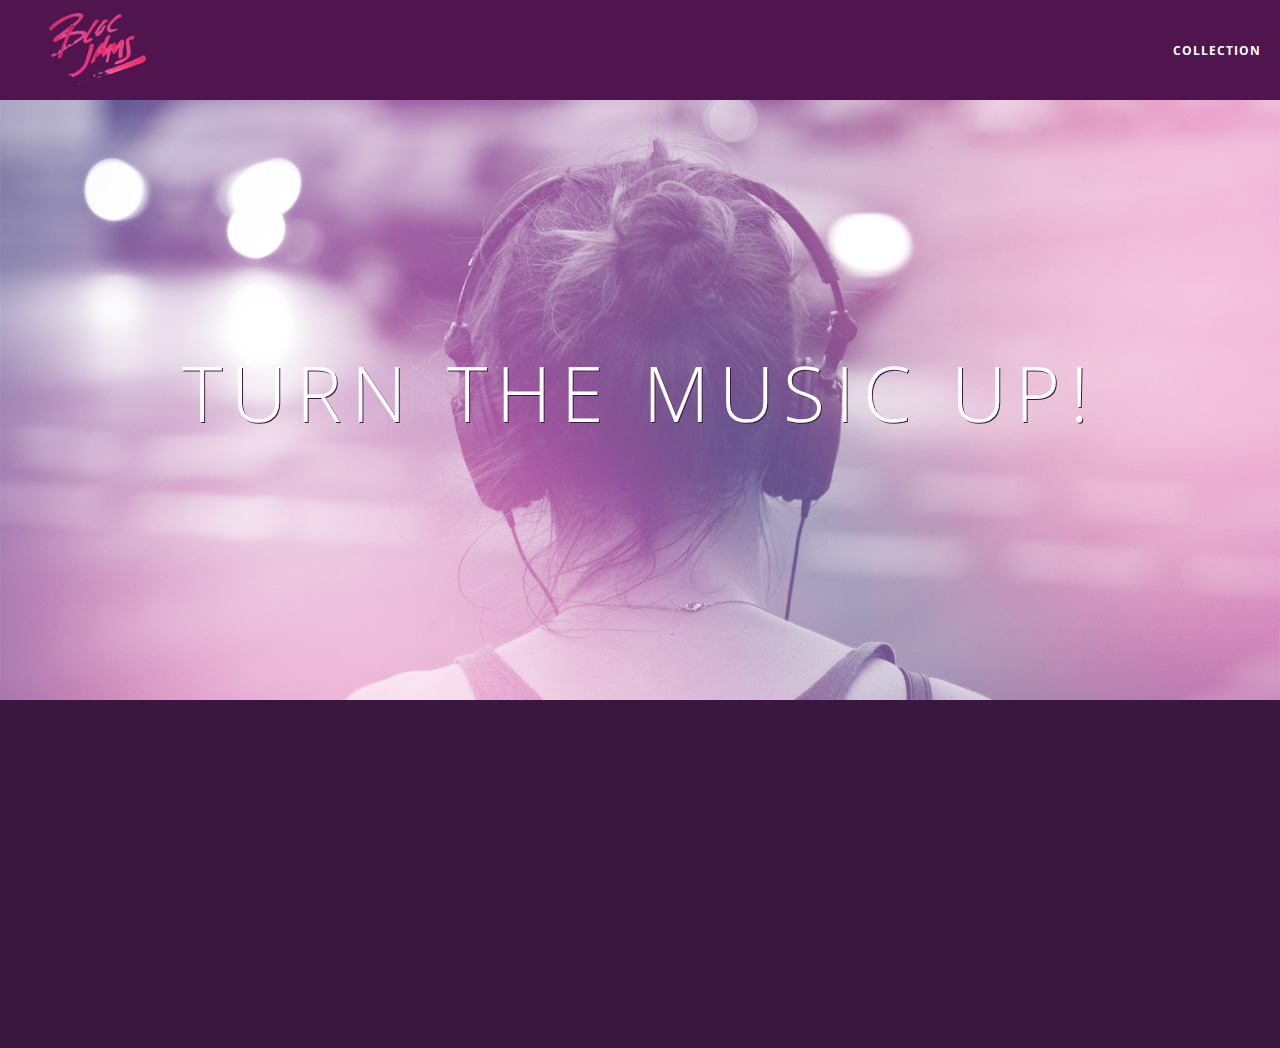
<file: index.html>
<!DOCTYPE html>
 <html>
     <head>
         <title>Bloc Jams</title>
         <meta name="viewport" content="width=device-width, initial-scale=1">
         <link rel="stylesheet" type="text/css" href="http://fonts.googleapis.com/css?family=Open+Sans:400,800,600,700,300">
         <link rel="stylesheet" type="text/css" href="http://code.ionicframework.com/ionicons/2.0.1/css/ionicons.min.css">
         <link rel="stylesheet" type="text/css" href="styles/normalize.css">
         <link rel="stylesheet" type="text/css" href="styles/main.css">
         <link rel="stylesheet" type="text/css" href="styles/landing.css">
     </head>
     <body class="landing">
         <nav class="navbar"> <!-- navigation bar -->
           <a href="index.html" class="logo">
               <img src="assets/images/bloc_jams_logo.png" alt="bloc jams logo">
           </a>
           <div class="links-container">
               <a href="collection.html" class="navbar-link">collection</a>
           </div>
         </nav><!-- .navbar -->
         <section class="hero-content"> <!-- hero content -->
            <h1 class="hero-title">Turn the music up!</h1>
         </section><!-- .hero-content -->
         <section class="selling-points container clearfix"> <!-- selling points -->
             <div class="point column third">
                 <span class="ion-music-note"></span>
                 <h5 class="point-title">Choose your music</h5>
                 <p class="point-description">The world is full of music; why should you have to listen to music that someone else chose?</p>
             </div><!-- .point -->
             <div class="point column third">
                 <span class="ion-radio-waves"></span>
                 <h5 class="point-title">Unlimited, streaming, ad-free</h5>
                 <p class="point-description">No arbitrary limits. No distractions.</p>
             </div><!-- .point -->
             <div class="point column third">
                 <span class="ion-iphone"></span>
                 <h5 class="point-title">Mobile enabled</h5>
                 <p class="point-description">Listen to your music on the go. This streaming service is available on all mobile platforms.</p>
             </div><!-- .point -->
         </section><!-- .selling-points -->

        <script src="https://code.jquery.com/jquery-2.1.3.min.js"></script>
        <script src="scripts/landing.js"></script>

     </body>
 </html>
</file>
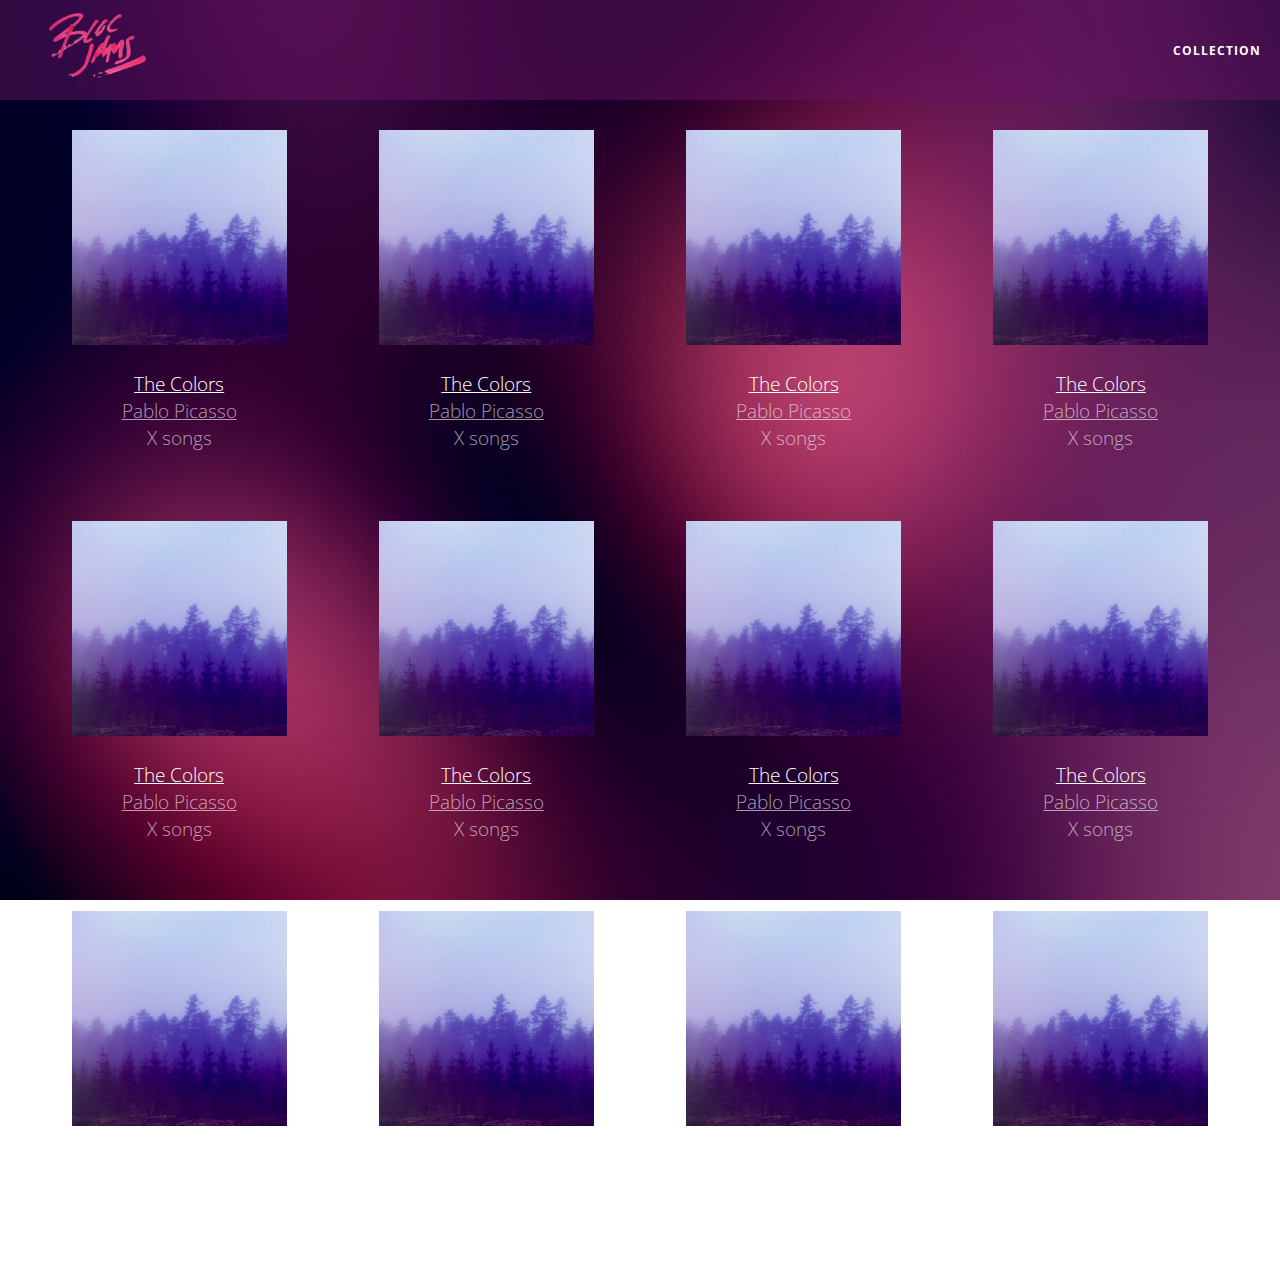
<file: collection.html>
<!DOCTYPE html>
 <html>
     <head>
         <title>Bloc Jams</title>
         <meta name="viewport" content="width=device-width, initial-scale=1">
         <link rel="stylesheet" type="text/css" href="http://fonts.googleapis.com/css?family=Open+Sans:400,800,600,700,300">
         <link rel="stylesheet" type="text/css" href="http://code.ionicframework.com/ionicons/2.0.1/css/ionicons.min.css">
         <link rel="stylesheet" type="text/css" href="styles/normalize.css">
         <link rel="stylesheet" type="text/css" href="styles/main.css">
         <link rel="stylesheet" type="text/css" href="styles/collection.css">
     </head>
     <body class="collection">
         <nav class="navbar"> <!-- nav bar -->
             <a href="index.html" class="logo">
                 <img src="assets/images/bloc_jams_logo.png" alt="bloc jams logo">
             </a>
             <div class="links-container">
                 <a href="collection.html" class="navbar-link">collection</a>
             </div>
         </nav>
<section class="album-covers container clearfix">
         <div class="collection-album-container column fourth">
             <img src="assets/images/album_covers/01.png"/>
             <div class="collection-album-info caption">
                 <p>
                     <a class="album-name" href="album.html">The Colors</a>
                     <br/>
                     <a href="album.html">Pablo Picasso</a>
                     <br/>
                     X songs
                     <br/>
                 </p>
             </div>
         </div>
         <div class="collection-album-container column fourth">
             <img src="assets/images/album_covers/01.png"/>
             <div class="collection-album-info caption">
                 <p>
                     <a class="album-name" href="album.html">The Colors</a>
                     <br/>
                     <a href="album.html">Pablo Picasso</a>
                     <br/>
                     X songs
                     <br/>
                 </p>
             </div>
         </div>
         <div class="collection-album-container column fourth">
             <img src="assets/images/album_covers/01.png"/>
             <div class="collection-album-info caption">
                 <p>
                     <a class="album-name" href="album.html">The Colors</a>
                     <br/>
                     <a href="album.html">Pablo Picasso</a>
                     <br/>
                     X songs
                     <br/>
                 </p>
             </div>
         </div>
         <div class="collection-album-container column fourth">
             <img src="assets/images/album_covers/01.png"/>
             <div class="collection-album-info caption">
                 <p>
                     <a class="album-name" href="album.html">The Colors</a>
                     <br/>
                     <a href="album.html">Pablo Picasso</a>
                     <br/>
                     X songs
                     <br/>
                 </p>
             </div>
         </div>
     </section>
         <script src="https://code.jquery.com/jquery-2.1.3.min.js"></script>
         <script src="scripts/collection.js"></script>
     </body>
 </html>
</file>
<file: styles/main.css>
*, *:before, *:after {
    -moz-box-sizing: border-box;
    -webkit-box-sizing: border-box;
    box-sizing: border-box;
}

html {
    height: 100%;
}

body {
    font-family: 'Open Sans';
    color: white;
    min-height: 100%;
}

.navbar {
    position: relative;
    padding: 0.5rem;
    background-color: rgba(101,18,95,0.5);
    z-index: 1;
}

.navbar .logo {
    position: relative;
    left: 2rem;
    cursor: pointer;
}

.navbar .links-container {
    display: table;
    position: absolute;
    top: 0;
    right: 0;
    height: 100px;
    color: white;
    text-decoration: none;
}

.links-container .navbar-link {
    display: table-cell;
    position: relative;
    height: 100%;
    padding-left: 1rem;
    padding-right: 1rem;
    vertical-align: middle;
    color: white;
    font-size: 0.625rem;
    letter-spacing: 0.05rem;
    font-weight: 700;
    text-transform: uppercase;
    text-decoration: none;
    cursor: pointer;
}

.links-container .navbar-link:hover {
    color: rgb(233,50,117);
}

.links-container .navbar-link:active {
    background-color: white;
}

.container {
    margin: 0 auto;
    max-width: 64rem;
}

.container.narrow {
    max-width: 56rem;
}

/* Medium and small screens (640px) */
@media (min-width: 40rem) {
    html { font-size: 112%; }
    
    .column {
        float: left;
        padding-left: 1rem;
        padding-right: 1rem;
    }
    
    .column.full { width: 100%; }
    .column.two-thirds { width: 66.7%; }
    .column.half { width: 50%; }
    .column.third { width: 33.3%; }
    .column.fourth { width: 25%; }
    .column.flow-opposite { float: right; } 
}

/* Large screens (1024px) */
@media (min-width: 64rem) {
    html { font-size: 120%; }
}

.clearfix:before,
.clearfix:after {
    content: " ";
    display: table;
}

.clearfix:after {
    clear: both;
}
</file>
<file: styles/landing.css>
body.landing {
    background-color: rgb(58,23,63);
}

.hero-content {
    position: relative;
    min-height: 600px;
    background-image: url(../assets/images/bloc_jams_bg.jpg);
    background-repeat: no-repeat;
    background-position: center center;
    background-size: cover;
}

.hero-content .hero-title {
    position: absolute;
    top: 40%;
    -webkit-transform: translateY(-50%);
    -moz-transform: translateY(-50%);
    transform: translateY(-50%);
    width: 100%;
    text-align: center;
    font-size: 4rem;
    font-weight: 300;
    text-transform: uppercase;
    letter-spacing: 0.5rem;
    text-shadow: 1px 1px 0px rgb(58,23,63);
}

.selling-points {
    position: relative;
}

.point {
    position: relative;
    padding: 2rem;
    text-align: center;
    opacity: 0;
     -webkit-transform: scaleX(0.9) translateY(3rem);
     -moz-transform: scaleX(0.9) translateY(3rem);
     transform: scaleX(0.9) translateY(3rem);
     -webkit-transition: all 0.25s ease-in-out;
     -moz-transition: all 0.25s ease-in-out;
     transition: all 0.25s ease-in-out;
     -webkit-transition-delay: 0.2s;
     -moz-transition-delay: 0.2s;
     transition-delay: 0.2s;
}

.point .point-title {
    font-size: 1.25rem;
}

.ion-music-note,
.ion-radio-waves,
.ion-iphone {
    color: rgb(233,50,117);
    font-size: 5rem;
}
</file>
<file: styles/collection.css>
body.collection {
    background-image: url(../assets/images/blurred_backgrounds/blur_bg_2.jpg);
    background-repeat: no-repeat;
    background-attachment: fixed;
    background-position: center center;
    background-size: cover;
}

.album-covers {
    position: relative;
}

.collection-album-container {
    position: relative;
    margin-top: 30px;
    margin-bottom: 20px;
    text-align: center;
}

.collection-album-container .caption {
    margin-top: 10px;
}
.collection-album-container .caption p {
    font-size: 1rem;
    font-weight: 300;
    color: rgba(255, 255, 255, 0.6);
}

.collection-album-container .caption p a {
    color: rgba(255, 255, 255, 0.6);
}

.collection-album-container .caption p a.album-name {
    color: white;
}

.collection-album-container img {
    width: 80%;
}
</file>
